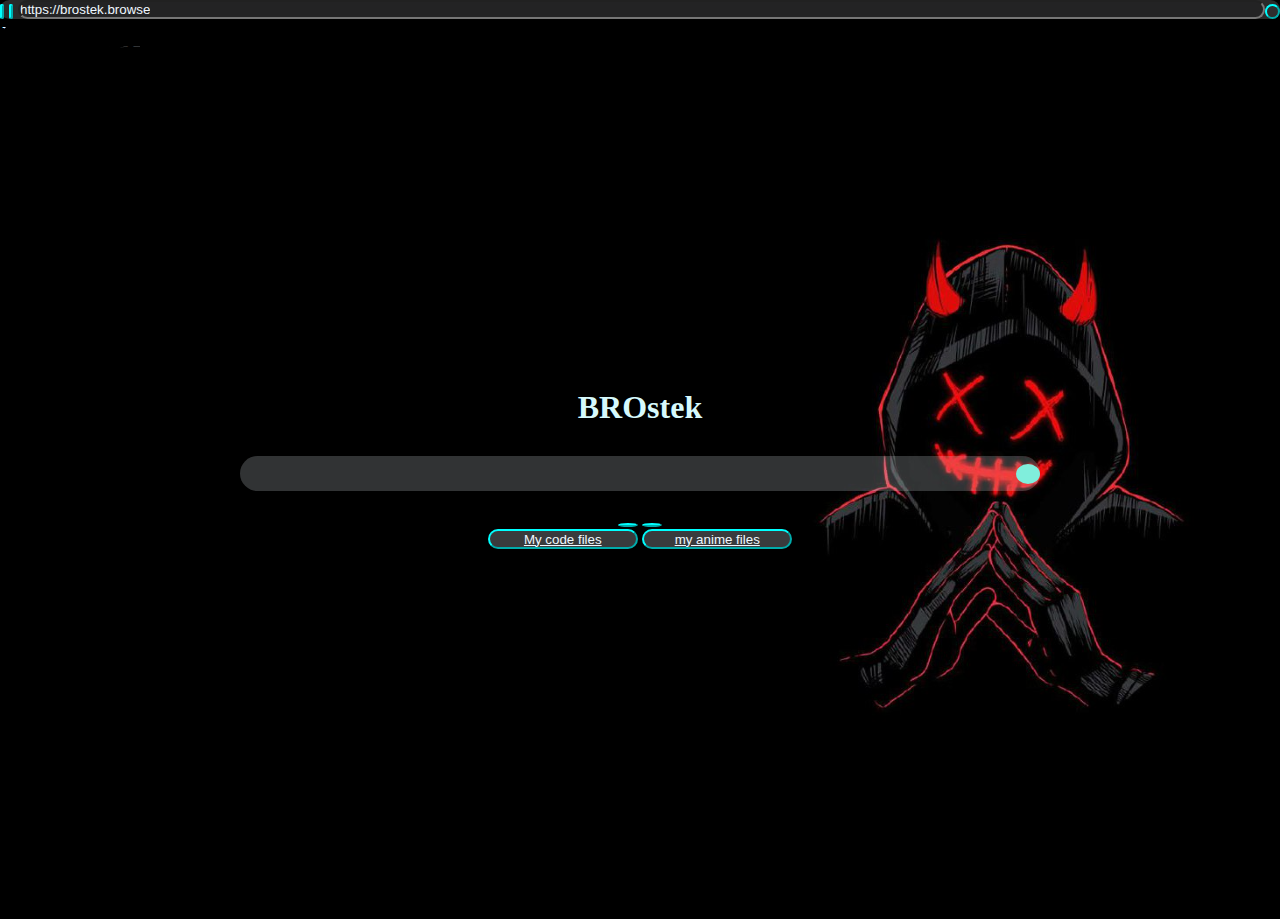
<file: browser/index.html>
<!DOCTYPE html>
<html lang="en">
<head>
    <meta charset="UTF-8">
    <meta name="viewport" content="width=device-width, initial-scale=1.0">
    <link rel="stylesheet" href="style.css">
    <title>BROstek</title>
    <link rel="stylesheet" href="https://cdnjs.cloudflare.com/ajax/libs/font-awesome/6.6.0/css/all.min.css" integrity="sha512-Kc323vGBEqzTmouAECnVceyQqyqdsSiqLQISBL29aUW4U/M7pSPA/gEUZQqv1cwx4OnYxTxve5UMg5GT6L4JJg==" crossorigin="anonymous" referrerpolicy="no-referrer" />
</head>
<body background="bg.png">
  <!-- <div class="inp">
    
  </div> -->
 <div class="mk"><button id="uk"><i class="fa fa-arrow-left"></i></button>
     <button id="uk" onclick="window.location.reload"><i class="fa fa-refresh"></i></button>
     <input type="search" class="inp"   id="input-field2" placeholder="https://brostek.browse">
     <button id="ur"><i class="fa fa-user" onclick="window.location.href='http://127.0.0.1:5500/user-id/index.html'"></i></button>
    </div>
  
    <div class="container">
        <div class="content">
           
            <h1 class="title">BROstek</h1>
            <div class="input-box">
                <input type="text" name="input" id="input-field" autofocus>
                <button id="input-btn"><i class="fa fa-search"></i></button>
              
            </div>  <button class="qr" onclick="window.location.href='http://127.0.0.1:5500/QR-generator/index.html'"><i class="fa fa-qrcode"></i></button>
             <button class="qr" onclick="window.location.href='http://127.0.0.1:5500/weather-app/index.html'"><i class="fa fa-cloud-sun"></i></button>
            <div class="descript">
                <!-- <span>Search BROstek</span>
                <span>check the recent searches</span> -->
                <button class="b1"><a href="webpage/my projects/index..html"style="color: aliceblue;"><i class="fa-solid fa-code"></i>My code files</a></button>
                <button class="b1"><a href="my anime/index.html"style="color: aliceblue;"><i class="fa-solid fa-dice-d20"></i>my anime files</a></button>
            </div>
        </div>
    </div>
   <script src="script.js"></script>
</body>
</html>
</file>
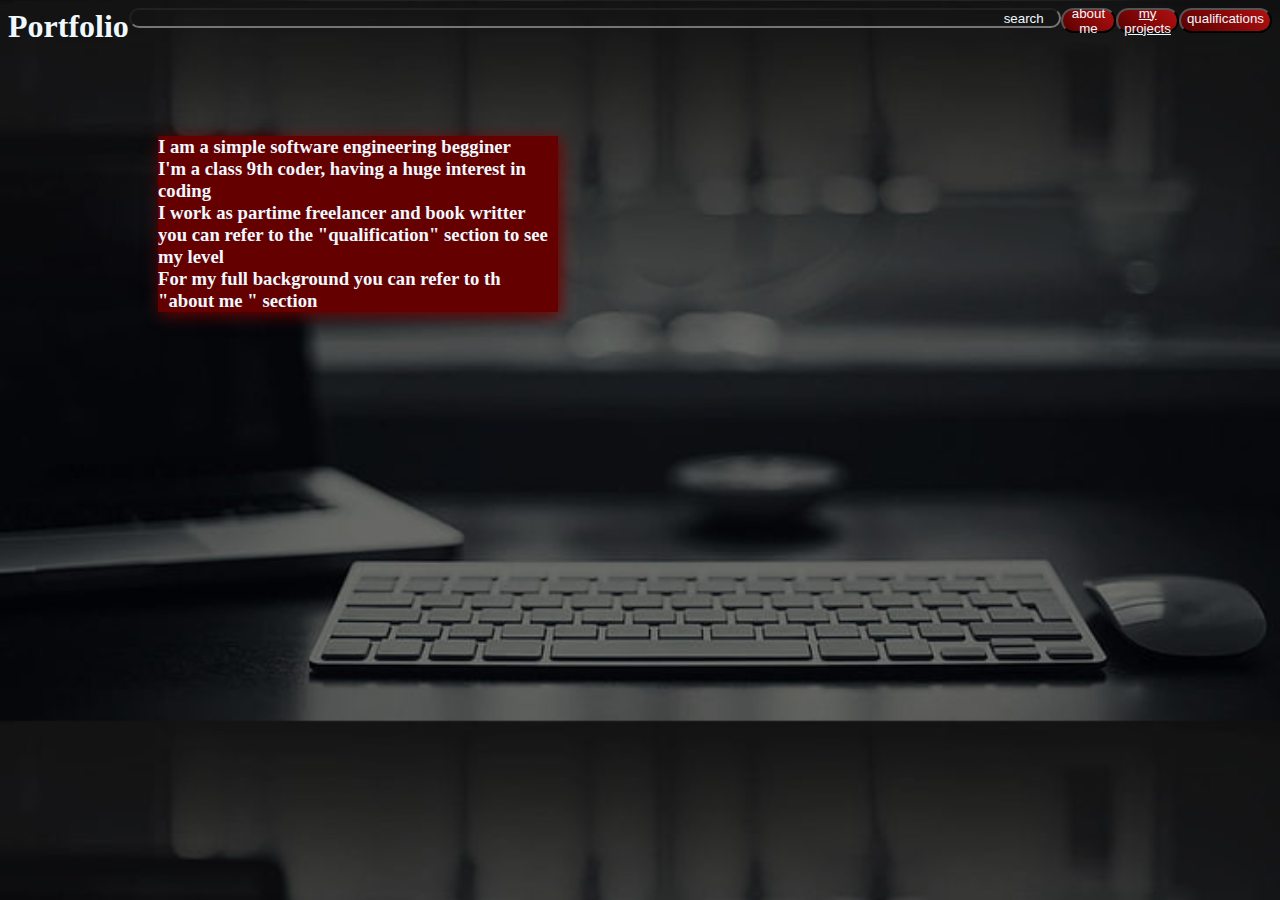
<file: browser/webpage/portfolio/index.html>
<!DOCTYPE html>
<html lang="en">
<head>
    <meta charset="UTF-8">
    <meta name="viewport" content="width=device-width, initial-scale=1.0">
    <link rel="stylesheet" href="style.css">
    <title>webpage</title>
</head>
    <body background="web_bi.png"  >
        
        <div class="m">
        <h1 style="align-items: center;">Portfolio</h1>
        <input type="search" placeholder="search">
        <button class="b1">about me</button>
        <button class="b3"><a href="C:\Users\aaaa\Desktop\code\projects\html,css,js\webpage\my projects\index..html" style="color: aliceblue;">my projects</a></button>
        <button class="b2">qualifications</button></div>
        
        <h3 class="mt">
            I am a simple software engineering begginer <br>I'm a class 9th coder,
            having  a huge interest in coding <br>I work as partime freelancer and book writter
            you can refer to the "qualification" section to see my level
            <br>For my full background you can refer to th "about me " section 
            <br>
        </h3>
        <!-- <img src="web_lg.png" alt="lg" class="lg" style="height: 800px;
        margin-left: 1000px; 
        margin-top: 1px;"> -->

<div>

</div>
    
    </body>
</html>
</file>
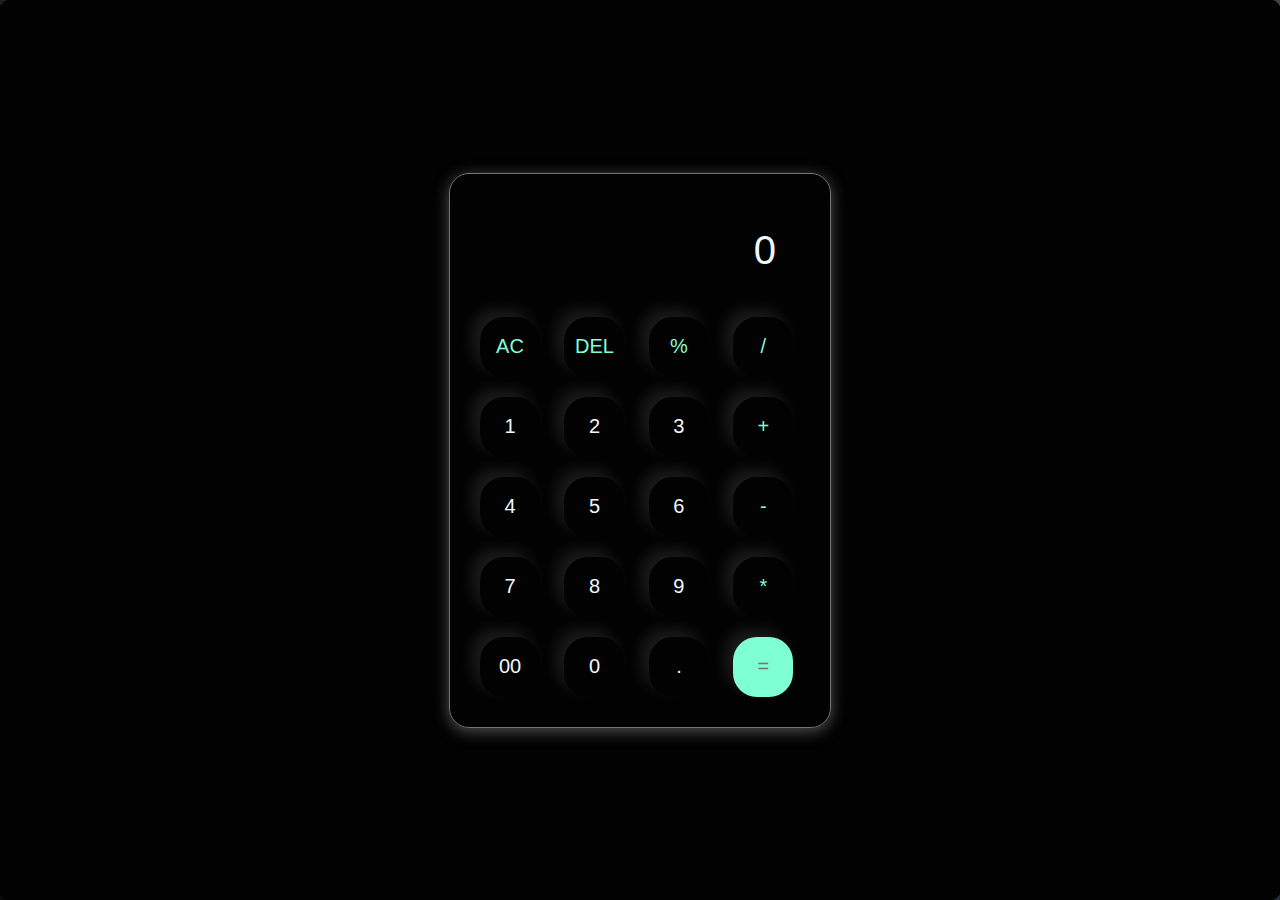
<file: browser/webpage/my projects/calculator/index.html>
<html lang="en">
<head>
    <meta charset="UTF-8">
    <meta name="viewport" content="width=device-width, initial-scale=1.0">
    <link rel="stylesheet" href="style.css">
    <title>calculator</title>
</head>
<body>
    <div class="calculator">
        <input type="text" placeholder="0" id="inputBox">
        <div class="btn">
            <button class="operator" >AC</button>
            <button class="operator">DEL</button>
            <button class="operator">%</button>
            <button class="operator">/</button>
        </div>
        <div class="btn">
            <button>1</button>
            <button>2</button>
            <button>3</button>
            <button class="operator">+</button>
        </div>
        <div class="btn">
            <button>4</button>
            <button>5</button>
            <button>6</button>
            <button class="operator">-</button>
        </div>
        <div class="btn">
            <button>7</button>
            <button>8</button>
            <button>9</button>
            <button class="operator">*</button>
        </div>
        <div class="btn">
            <button>00</button>
            <button>0</button>
            <button>.</button>
            <button class="equalBtn">=</button>
        </div>

    </div>
    <script src="script.js"></script>
</body>
</html>
</file>
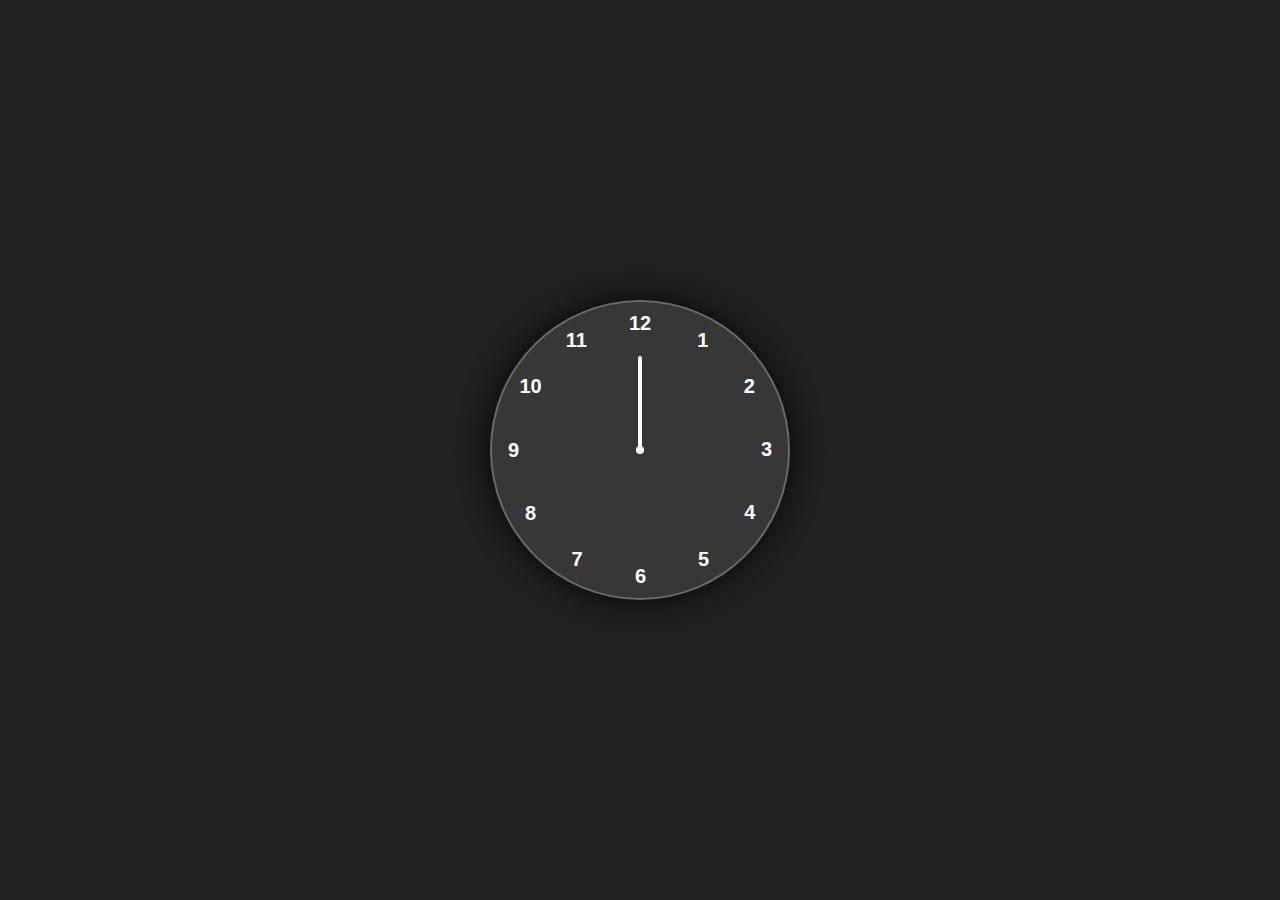
<file: browser/webpage/my projects/clock/index.html>
<!DOCTYPE html> 
<html lang="en"> 
  <head> 
    <meta charset="UTF-8" /> 
    <meta http-equiv="X-UA-Compatible" content="IE=edge" /> 
    <meta name="viewport" content="width=device-width, initial-scale=1.0" /> 
    <link rel="stylesheet" href="style.css" /> 
    <title>Analog Clock</title> 
  </head> 
 
  <body> 
    <div class="container"> 
      <div class="clock"> 
        <div style="--clr: #ff3d58; --h: 74px" id="hour" class="hand"> 
          <i></i> 
        </div> 
        <div style="--clr: #00a6ff; --h: 84px" id="min" class="hand"> 
          <i></i> 
        </div> 
        <div style="--clr: #ffffff; --h: 94px" id="sec" class="hand"> 
          <i></i> 
        </div> 
 
        <span style="--i: 1"><b>1</b></span> 
        <span style="--i: 2"><b>2</b></span> 
        <span style="--i: 3"><b>3</b></span> 
        <span style="--i: 4"><b>4</b></span> 
        <span style="--i: 5"><b>5</b></span> 
        <span style="--i: 6"><b>6</b></span> 
        <span style="--i: 7"><b>7</b></span> 
        <span style="--i: 8"><b>8</b></span> 
        <span style="--i: 9"><b>9</b></span> 
        <span style="--i: 10"><b>10</b></span> 
        <span style="--i: 11"><b>11</b></span> 
        <span style="--i: 12"><b>12</b></span> 
      </div> 
    </div> 
 
    <script src="script.js"></script> 
  </body> 
</html>
</file>
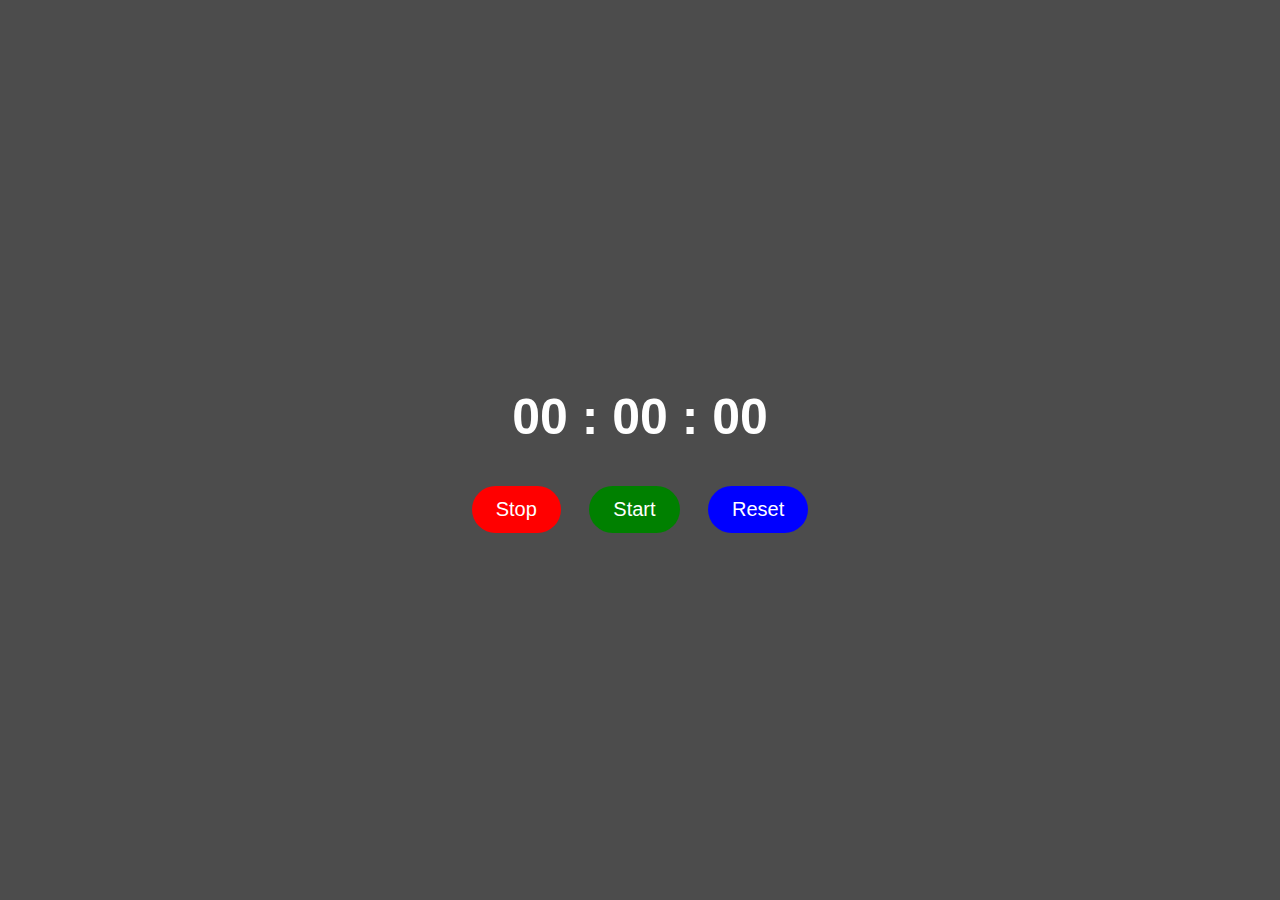
<file: browser/webpage/my projects/stopwatch/index.html>
<!DOCTYPE html> 
<html lang="en"> 
<head> 
    <meta charset="UTF-8"> 
    <meta http-equiv="X-UA-Compatible" content="IE=edge"> 
    <meta name="viewport" content="width=device-width, initial-scale=1.0"> 
    <link rel="stylesheet" href="style.css"> 
    <title>Stopwatch</title> 
</head> 
<body> 
    <div class="stopwatch"> 
        <div class="timerDisplay">00 : 00 : 00</div> 
    </div> 
 
    <div class="buttons"> 
        <button id="stopBtn" class="btn" style="--clr:red;">Stop</button> 
 
        <button id="startBtn" class="btn" style="--clr:green">Start</button> 
 
        <button id="resetBtn" class="btn" style="--clr:blue">Reset</button> 
    </div> 
 
    <script src="script.js"></script> 
</body> 
</html>
</file>
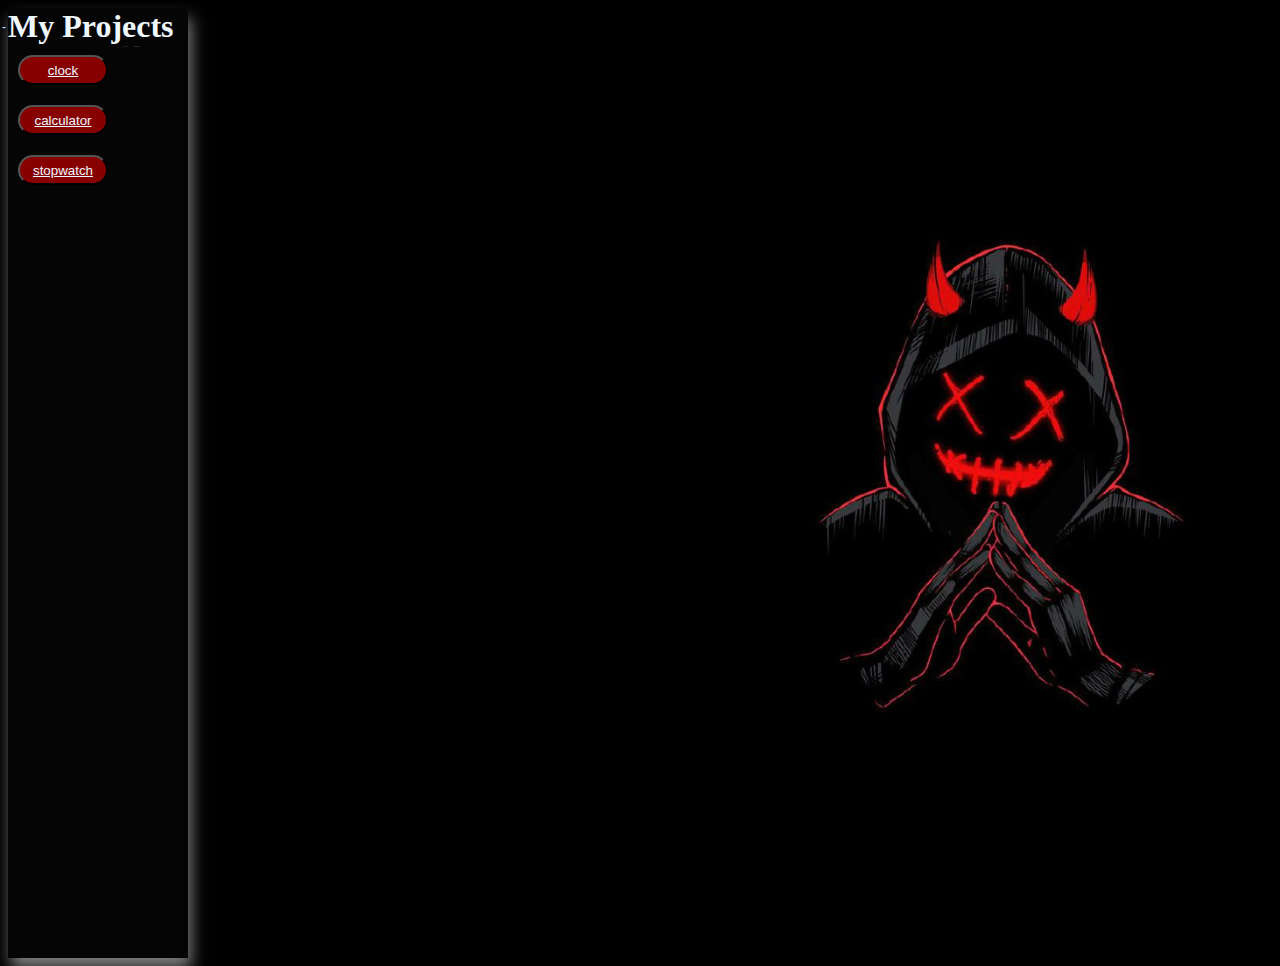
<file: browser/webpage/my projects/index..html>
<!DOCTYPE html>
<html lang="en">
<head>
    <meta charset="UTF-8">
    <meta name="viewport" content="width=device-width, initial-scale=1.0">
    <link rel="stylesheet" href="style.css">
    <title>my projects</title>
</head>
<body background="bg.png">
    <div class="bx">
     <h1 class="t">My Projects</h1>
    <!-- <img src="fri.jpg" alt="" class="im"> -->
   <button ><a href="clock/index.html" class="l1" style="color: aliceblue;">clock</a> </button><br>
   <button><a href="calculator/index.html" style="color: aliceblue;">calculator</a></button><br>
   <button><a href="stopwatch/index.html" style="color: aliceblue;">stopwatch</a></button><br>
</div>
</body>
</html>
</file>
<file: browser/style.css>
*{
    margin: 0;
    padding: 0;
    box-sizing: border-box;
}

.container{
    justify-content: center;
    align-items: center;
    display: flex;
    font-family: Arial, Helvetica, sans-serif;
    height: 100vh;
    /* background: linear-gradient(45deg ,rgb(0, 0, 0) ,rgb(0, 0, 0)); */
    color: aliceblue;
    text-align: center;
}

.input-box{
    width: 800px;
    height: 35px;
    display: flex;
    align-items: center;
    background-color: rgba(240, 248, 255, 0.205);
    border-radius:20px ;
    /* border-bottom-right-radius: 5px; */
    margin-bottom: 20px;
    border-color:aqua ;
}

#input-field{
    width: 100%;
    height: 35px;
    font-size: 18px;
    border: none;
    outline: none;
    border-radius: 20px;
    background-color: rgba(128, 128, 128, 0);
    color: rgb(214, 245, 253);
    border-top-right-radius: 0px;
    border-bottom-right-radius: 0px;
    border-color: aqua;
}
#input-btn{
    padding: 10px 12px;
    background-color: rgb(128, 238, 220);
    border: none;
    /* border-top-right-radius:20px ;
    border-bottom-right-radius: 20px; */
    border-radius: 50%;
    cursor: pointer;
}

.mini-btn{
    margin-top: 18px;
}

span{
    margin: 10px 5px;
    margin-top: 200px;
    background-color: rgba(240, 248, 255, 0.24);
    padding: 5px 10px;
    border-radius: 5px;

}

@media screen and (max-width:1000px) {
    .input-box{
        width: 100%;
    }
    span{
        margin: 10px 5px;
        margin-top: 200px;
        background-color: rgba(240, 248, 255, 0.096);
        padding: 5px 10px;
        border-radius: 5px;
    font-size: 12px;
    }
    
} 

h1{
    text-align: center;
    margin-bottom: 30px;
}
    

.title{
    font-family: Georgia, 'Times New Roman', Times, serif;
    color: rgb(214, 249, 252);
}
/* .descript{
    background-color: aliceblue;
} */
.b1{
    background-color: rgba(240, 248, 255, 0.24);
    /* border: none; */
    color: aliceblue;
    height: 20px;
    width: 150px;
    border-radius: 20px;
    cursor: pointer;
        border-color: aqua;
    }

    .inp{
        width: 1840px;
        margin-top: 2px;
        display: flex;
        justify-content: right;
        border-radius: 20px;
        /* border: none; */
        background-color: rgba(35, 35, 36, 0.959);
        color: aliceblue;
        justify-items: right;
        display: flex;
        margin: 0px;
        
    }
    .inp::placeholder{
        color: aliceblue;
        margin-left: 2px;
    }
    #uk{
        background-color: rgba(69, 73, 77, 0.158);
        display: flex;
        color: aliceblue;
        border-radius:20px;
        border-color: aqua;
        margin-top: 4px;
        margin-right: 5px;
    }
    .mk{
        display: flex;
        background-color: rgba(71, 71, 71, 0.589);
        border-radius: 20px;
    }
    #ur{
        border-radius: 50%;
        width: 20px;
        background-color: rgba(69, 73, 77, 0.158);
        /* display: flex; */
        color: aliceblue;
        /* border-radius:20px; */
        border-color: aqua;
        margin-top: 4px;
        /* margin-right: 5px; */
    }
    button{
        cursor: pointer;
    }
    .qr{
        border-radius: 50%;
        width: 20px;
        background-color: rgba(69, 73, 77, 0.158);
        /* display: flex; */
        color: aliceblue;
        /* border-radius:20px; */
        border-color: aqua;
        margin-top: 4px;
        /* margin-right: 5px; */
    }
</file>
<file: browser/webpage/portfolio/style.css>
/* *{
    padding: 0;
    /* width: 0;  */
/* } */  
body{
    background-size: 100%;
    /* display: flex; */
    /* align-items: center; */
    /* place-items: 10px;
    text-align: center; */
}
.m{
    display: flex;
}
 h1{
    align-items: center;
    display: flex;
    color: aliceblue;
    margin-top: 0px;
} .b1{
    display: flex;
    align-items: center;
    /* margin-left: 1500px; */
    /* margin-right: 10px; */
    height:25px ;
    width: 80px;
}

.b3{
    display: flex;
    align-items: center;
    /* margin-left: 1600px; */
    margin-right: 0px;
    height:25px ;
    width: 90px;
    margin-top: 0px;
}
button{
    display: flex;
    height: 25px;
    width: 60px;
    background: linear-gradient(45deg,rgb(90, 0, 0),rgb(177, 16, 16));
    border-radius: 20px;
    /* box-shadow: 3px 3px 15px black; */
    color: aliceblue;
    cursor: pointer;

}
.b2{
    width: 100px;
}
.mt{
    color: aliceblue;
    text-size-adjust: 2px;
    margin-left: 150px;
    margin-top: 70px;
    border: 10px;
    background-color: rgb(100, 0, 0);
    /* box-sizing: 300px; */
    width: 400px;
    /* border-radius: 10px; */
    box-shadow: 3px 3px 15px rgb(112, 0, 0);
    /* outline: 10px black; */
    border-color: black;
    
    
    
}

/* button::after{
    content: "";
    z-index: -1;
    position: absolute;
    width: 100%;
    height: 100%;
    background-color: #020202;
    left: 0;
    top:0;
    border-radius: 10px;
} */
/* button::before{
    content: "";
    background: linear-gradient(45deg ,red,orange,yellow,lime,cyan,blue,pink,red);
    position: absolute;
    top: -2px;
    left: -2px;
    background-size: 600%;
    z-index: -1;
    width: calc(100%+4px);
    height:calc(100%+4px) ;
    filter: blur();
    animation: glowing 20s linear infinite;
    transition: opacity .3s ease-in-out;
    border-radius: 10px;
    opacity: 1;
} */
/* @keyframes glowing {
    0% {background-position: 0 0;}
    50%{background-position: 400% 0;}
    100%{background-position: 0 0;}
     */

     .lg{
        size: 20%;
     }



     input{
        height: 20px;
        width: 1500px;
        color: gray;
        background-color: transparent;
        border-radius: 20px;
     }
     input::placeholder{
        color: aliceblue;
        text-align: right;
        
     }
     button:hover{
        /* transition: cubic */
        background: linear-gradient(44deg rgb(180, 3, 3),rgb(199, 68, 68));
     }
     input:hover{
        background-color:aliceblue;
        

     }
     input::placeholder:hover{
        color: black;
     }
</file>
<file: browser/webpage/my projects/calculator/style.css>
*{
    margin: 0;
    padding: 0;
    box-sizing: border-box;
    font-family: 'Lucida Sans', 'Lucida Sans Regular', 'Lucida Grande', 'Lucida Sans Unicode', Geneva, Verdana, sans-serif;
}
body{
    width: 100%;
    height: 100%;
    display: flex;
    justify-content: center;
    align-items: center;
    background: linear-gradient(45deg,#0a0a0a,#3a4453);
}
.calculator{
    border: 1px solid #717377;
    padding: 20px;
    border-radius: 20px;
    background: transparent;
    box-shadow: 0px 3px 15px rgba(119, 116, 117, 0.7);
}
input{
    color: aliceblue;
    width: 320px;
    border: none;
    padding: 24px;
    margin: 10px;
    background: transparent;
    box-shadow: 0px 3px 15px rgbs(84,84,84,0.1);
    font-size: 40px;
    text-align: right;
    cursor: pointer;


}
input::placeholder{
    color: aliceblue;
}
button{
    border: none;
    width: 60px;
    height: 60px;
    margin: 10px;
    border-radius: 40%;
    background: transparent;
    color: aliceblue;
    font-size: 20px;
    box-shadow: -8px -8px 15px rgba(255,255,255,0.1);
    cursor: pointer;

   

}
.equalBtn{
    background-color: aquamarine;
    color: #717377;
}
.operator{
    color: aquamarine;
}
button::after{
    content: "";
    z-index: -1;
    position: absolute;
    width: 100%;
    height: 100%;
    background-color: #020202;
    left: 0;
    top:0;
    border-radius: 10px;
}


button::before{
    content: "";
    background: linear-gradient(45deg ,red,orange,yellow,lime,cyan,blue,pink,red);
    position: absolute;
    top: -2px;
    left: -2px;
    background-size: 600%;
    z-index: -1;
    width: calc(100%+4px);
    height:calc(100%+4px) ;
    filter: blur();
    animation: glowing 20s linear infinite;
    transition: opacity .3s ease-in-out;
    border-radius: 10px;
    opacity: 1;
}
@keyframes glowing {
    0% {background-position: 0 0;}
    50%{background-position: 400% 0;}
    100%{background-position: 0 0;}
    
}
</file>
<file: browser/webpage/my projects/clock/style.css>
*{ 
    margin: 0; 
    padding: 0; 
    box-sizing: border-box; 
    font-family: sans-serif; 
    color: #ffffff; 
} 
 
body{ 
    display: flex; 
    justify-content: center; 
    align-items: center; 
    min-height: 100vh; 
    background-color: #212121; 
} 
 
.container{ 
    position: relative; 
} 
 
.clock{ 
    width: 300px; 
    height: 300px; 
    border-radius: 50%; 
    background-color: rgba(255, 255, 255, 0.1); 
    border: 2px solid rgba(255, 255, 255, 0.25); 
    box-shadow: 0px 0px 30px rgba(0, 0, 0, 0.9); 
    display: flex; 
    justify-content: center; 
    align-items: center; 
} 
 
.clock span{ 
    position: absolute; 
    transform: rotate(calc(30deg * var(--i)));  
    inset: 12px; 
    text-align: center; 
} 
 
.clock span b{ 
    transform: rotate(calc(-30deg * var(--i))); 
    display: inline-block; 
    font-size: 20px; 
} 
 
.clock::before{ 
    content: ''; 
    position: absolute; 
    width: 8px; 
    height: 8px; 
    border-radius: 50%; 
    background-color: #fff; 
    z-index: 2; 
} 
 
.hand{ 
    position: absolute; 
    display: flex; 
    justify-content: center; 
    align-items: flex-end; 
} 
.hand i{ 
    position: absolute; 
    background-color: var(--clr); 
    width: 4px; 
    height: var(--h); 
    border-radius: 8px; 
}
</file>
<file: browser/webpage/my projects/stopwatch/style.css>
*{ 
    margin: 0; 
    padding: 0; 
    box-sizing: border-box; 
    font-family: Verdana, Geneva, Tahoma, sans-serif; 
} 
 
body{ 
    background-color: rgba(0, 0, 0, 0.7); 
    color: #ffffff; 
    display: flex; 
    justify-content: center; 
    align-items: center; 
    min-height: 100vh; 
    flex-direction: column; 
} 
 
.stopwatch{ 
    background: linear-gradient(60deg ,rgba(pink,cyan));
    background-color: rgba(pink,cyan,0.9); 
    padding: 20px 24px; 
    border-radius: 100px; 
    box-shadow: lightgoldenrodyellow;
} 
 
.timerDisplay{ 
    font-size: 50px; 
    font-weight: 600;
    border-radius: 50%; 
} 
 
.buttons{ 
    margin-top: 20px; 
    border-radius: 50%;
} 
 
.btn{ 
    font-size: 20px; 
    background: none; 
    border: none; 
    color: #fff; 
    background-color: var(--clr); 
    padding: 12px 24px; 
    margin-inline: 12px; 
    border-radius: 100px; 
    cursor: pointer; 
}
</file>
<file: browser/webpage/my projects/style.css>
body{
    background-color: black;
   
}
.im{
    /* align-items: center; */
    margin-left: 800px;
    height: 700px;
    /* padding: 0;
    margin: 0;
    align-items: center;
    text-align: center; */
}
.t{
    color: aliceblue;
    margin: 0;
}
 button{
    margin-top: 10px;
    margin-bottom: 10px;
    margin-left: 10px;
    width: 90px;
    height: 30px;
    border-radius: 20px;
    color: aliceblue;
    background-color:rgba(175, 0, 0, 0.767) ;
    cursor: pointer;
 }
 .bx{
     box-sizing: 50px;
    border-color: aliceblue;
    background: rgba(14, 13, 13, 0.384);
    box-shadow: 3px 10px 15px grey;
    width: 180px;
    height: 950px;
 }
 button:hover{
    transition: 0.1s;
    margin-top: 12px;
    margin-bottom: 12px;
    margin-left: 12px;
    width: 92px;
    height: 32px;
    border-radius: 22px;
    color: aliceblue;
    background-color:rgba(206, 2, 2, 0.767) ;
    cursor: pointer;
 }
 .l1{
    color: aliceblue;
 }
</file>
